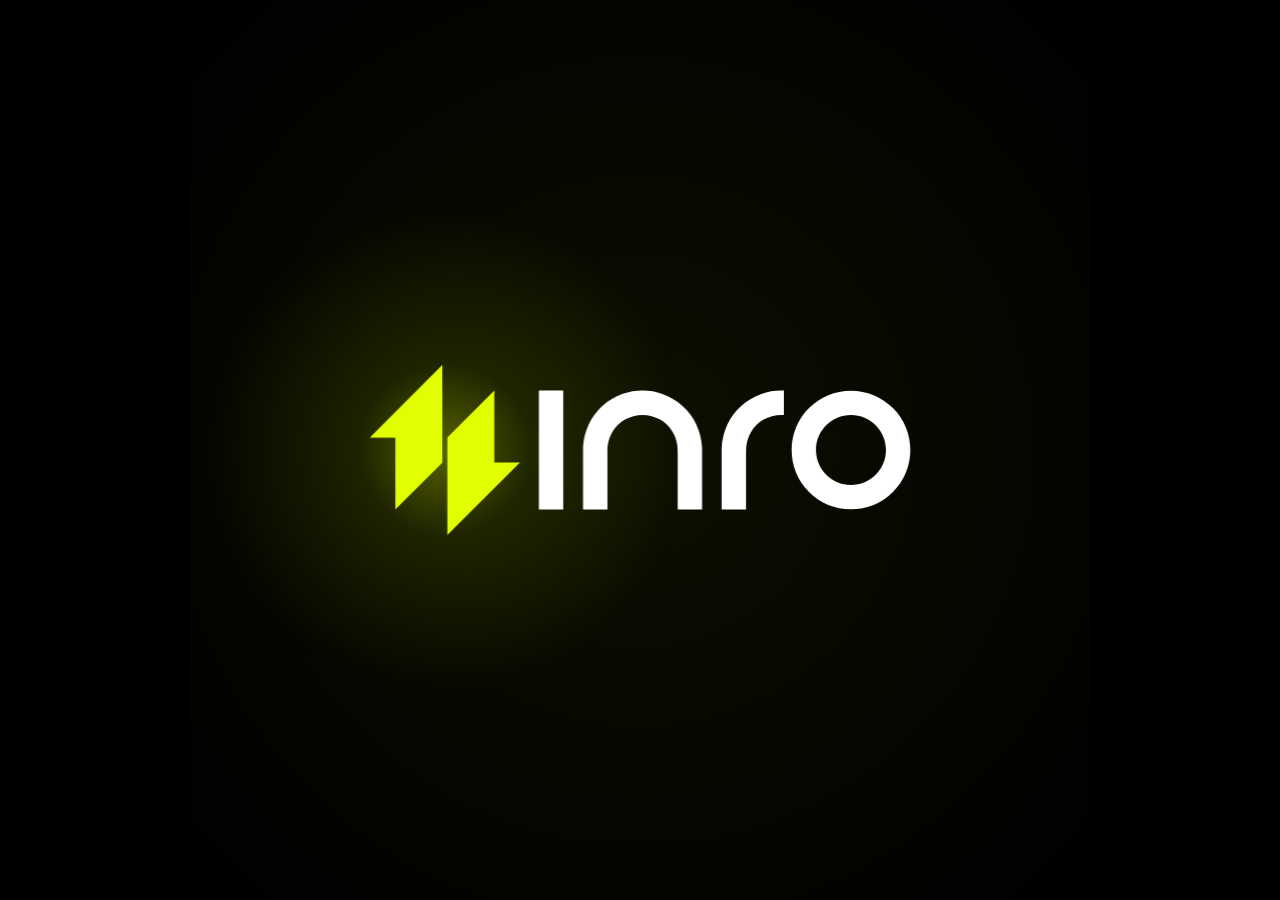
<file: logo animation.html>
<!doctype html>
<html lang="en">

<head>
  <meta charset="utf-8">
  <meta name="viewport" content="width=device-width, initial-scale=1">
  <title>Logo Animation</title>
  <style>
    html,
    body {
      margin: 0;
      height: 100%;
      background: #000;
      overflow: hidden
    }

    body {
      display: flex;
      align-items: center;
      justify-content: center
    }

    svg {
      width: min(100vw, 100vh);
      height: min(100vw, 100vh);
      display: block;
      cursor: pointer
    }

    .fb {
      transform-box: fill-box;
      transform-origin: center
    }

    .mark {
      transform-box: view-box;
      transform-origin: 305px 540px
    }
  </style>
</head>

<body>
  <svg id="stage" xmlns="http://www.w3.org/2000/svg" viewBox="0 0 1080 1080" aria-label="Logo animation">
    <defs>
      <radialGradient id="bg" cx="50%" cy="50%" r="70%">
        <stop offset="0" stop-color="#0c1000" />
        <stop offset="1" stop-color="#000" />
      </radialGradient>
      <radialGradient id="glow" cx="50%" cy="50%" r="50%">
        <stop offset="0" stop-color="#e1ff01" stop-opacity=".85" />
        <stop offset=".35" stop-color="#e1ff01" stop-opacity=".25" />
        <stop offset="1" stop-color="#e1ff01" stop-opacity="0" />
      </radialGradient>
      <linearGradient id="sweep" x1="0" y1="0" x2="1" y2="0">
        <stop offset="0" stop-color="#fff" stop-opacity="0" />
        <stop offset=".5" stop-color="#fff" stop-opacity=".75" />
        <stop offset="1" stop-color="#fff" stop-opacity="0" />
      </linearGradient>
      <clipPath id="logoClip">
        <path
          d="M447.905 542.901 L447.908 543.052 L447.908 611.417 L418.65 611.417 L418.65 468.582 L447.908 468.582 L447.905 537.096 C447.861 538.032 447.839 539.007 447.839 539.998 C447.839 540.992 447.861 541.966 447.905 542.901" />
        <path
          d="M614.506 536.728 L614.506 611.417 L585.248 611.417 L585.248 543.27 L585.153 543.27 L585.153 539.999 C585.153 532.585 583.201 525.297 579.511 518.922 C575.827 512.558 570.518 507.243 564.161 503.545 C557.788 499.841 550.5 497.876 543.083 497.866 L543.019 497.866 C535.633 497.866 528.366 499.804 522.006 503.47 C515.589 507.169 510.237 512.514 506.529 518.922 C503.148 524.761 501.211 531.42 500.924 538.175 C500.897 538.779 500.885 539.391 500.885 539.999 C500.885 540.606 500.897 541.218 500.924 541.819 L500.927 541.96 L500.927 611.417 L471.671 611.417 L471.673 536.802 C471.983 529.741 473.328 522.807 475.667 516.194 C478.779 507.386 483.532 499.377 489.792 492.385 C491.574 490.394 493.486 488.482 495.479 486.705 C502.473 480.46 510.485 475.722 519.285 472.621 C526.898 469.94 534.882 468.582 543.019 468.582 L543.087 468.582 C551.257 468.59 559.266 469.967 566.897 472.674 C575.705 475.797 583.716 480.561 590.704 486.834 C592.642 488.573 594.508 490.441 596.247 492.388 C602.507 499.378 607.259 507.386 610.37 516.194 C612.707 522.801 614.046 529.694 614.363 536.728 Z" />
        <path
          d="M712.627 468.582 L712.627 497.866 L709.356 497.866 C701.943 497.867 694.655 499.818 688.28 503.51 C681.899 507.206 676.571 512.537 672.873 518.923 C669.182 525.297 667.23 532.585 667.23 539.998 L667.23 543.27 L667.197 543.27 L667.197 611.417 L637.94 611.417 L637.94 536.728 L638.02 536.728 C638.337 529.694 639.676 522.801 642.013 516.194 C645.124 507.387 649.876 499.378 656.137 492.385 C657.889 490.424 659.778 488.537 661.744 486.777 C668.736 480.516 676.746 475.764 685.552 472.65 C693.176 469.953 701.185 468.583 709.356 468.582 Z" />
        <path
          d="M793.109 581.978 C769.964 581.978 751.131 563.146 751.131 539.999 C751.131 516.854 769.964 498.022 793.109 498.022 C816.255 498.022 835.088 516.854 835.088 539.999 C835.088 563.146 816.255 581.978 793.109 581.978 M843.469 489.639 C830.019 476.19 812.134 468.781 793.109 468.781 C774.086 468.781 756.201 476.19 742.75 489.639 C729.3 503.091 721.892 520.976 721.892 539.999 C721.892 559.023 729.3 576.908 742.75 590.359 C756.201 603.81 774.086 611.218 793.109 611.218 C812.134 611.218 830.019 603.81 843.469 590.359 C856.919 576.908 864.327 559.023 864.327 539.999 C864.327 520.976 856.919 503.091 843.469 489.639"
          fill-rule="evenodd" />
        <path d="M395.942 554.883 L308.8 642.025 L308.8 524.949 L365.176 468.573 L365.176 554.883 Z" />
        <path d="M215.673 525.115 L302.813 437.975 L302.813 555.05 L246.439 611.426 L246.439 525.115 Z" />
      </clipPath>
    </defs>

    <rect width="1080" height="1080" fill="url(#bg)" />

    <!-- energy glow behind the mark -->
    <circle id="glowC" class="fb" cx="305" cy="540" r="300" fill="url(#glow)" opacity="0" />

    <!-- shockwave rings -->
    <circle id="ring1" class="fb" cx="305" cy="540" r="90" fill="none" stroke="#e1ff01" stroke-width="3" opacity="0" />
    <circle id="ring2" class="fb" cx="793" cy="540" r="72" fill="none" stroke="#e1ff01" stroke-width="3" opacity="0" />
    <circle id="ring3" class="fb" cx="793" cy="540" r="72" fill="none" stroke="#e1ff01" stroke-width="1.5"
      opacity="0" />

    <!-- letters -->
    <g id="letters" fill="#fff">
      <path class="fb L"
        d="M447.905 542.901 L447.908 543.052 L447.908 611.417 L418.65 611.417 L418.65 468.582 L447.908 468.582 L447.905 537.096 C447.861 538.032 447.839 539.007 447.839 539.998 C447.839 540.992 447.861 541.966 447.905 542.901" />
      <path class="fb L"
        d="M614.506 536.728 L614.506 611.417 L585.248 611.417 L585.248 543.27 L585.153 543.27 L585.153 539.999 C585.153 532.585 583.201 525.297 579.511 518.922 C575.827 512.558 570.518 507.243 564.161 503.545 C557.788 499.841 550.5 497.876 543.083 497.866 L543.019 497.866 C535.633 497.866 528.366 499.804 522.006 503.47 C515.589 507.169 510.237 512.514 506.529 518.922 C503.148 524.761 501.211 531.42 500.924 538.175 C500.897 538.779 500.885 539.391 500.885 539.999 C500.885 540.606 500.897 541.218 500.924 541.819 L500.927 541.96 L500.927 611.417 L471.671 611.417 L471.673 536.802 C471.983 529.741 473.328 522.807 475.667 516.194 C478.779 507.386 483.532 499.377 489.792 492.385 C491.574 490.394 493.486 488.482 495.479 486.705 C502.473 480.46 510.485 475.722 519.285 472.621 C526.898 469.94 534.882 468.582 543.019 468.582 L543.087 468.582 C551.257 468.59 559.266 469.967 566.897 472.674 C575.705 475.797 583.716 480.561 590.704 486.834 C592.642 488.573 594.508 490.441 596.247 492.388 C602.507 499.378 607.259 507.386 610.37 516.194 C612.707 522.801 614.046 529.694 614.363 536.728 Z" />
      <path class="fb L"
        d="M712.627 468.582 L712.627 497.866 L709.356 497.866 C701.943 497.867 694.655 499.818 688.28 503.51 C681.899 507.206 676.571 512.537 672.873 518.923 C669.182 525.297 667.23 532.585 667.23 539.998 L667.23 543.27 L667.197 543.27 L667.197 611.417 L637.94 611.417 L637.94 536.728 L638.02 536.728 C638.337 529.694 639.676 522.801 642.013 516.194 C645.124 507.387 649.876 499.378 656.137 492.385 C657.889 490.424 659.778 488.537 661.744 486.777 C668.736 480.516 676.746 475.764 685.552 472.65 C693.176 469.953 701.185 468.583 709.356 468.582 Z" />
      <path class="fb L" fill-rule="evenodd"
        d="M793.109 581.978 C769.964 581.978 751.131 563.146 751.131 539.999 C751.131 516.854 769.964 498.022 793.109 498.022 C816.255 498.022 835.088 516.854 835.088 539.999 C835.088 563.146 816.255 581.978 793.109 581.978 M843.469 489.639 C830.019 476.19 812.134 468.781 793.109 468.781 C774.086 468.781 756.201 476.19 742.75 489.639 C729.3 503.091 721.892 520.976 721.892 539.999 C721.892 559.023 729.3 576.908 742.75 590.359 C756.201 603.81 774.086 611.218 793.109 611.218 C812.134 611.218 830.019 603.81 843.469 590.359 C856.919 576.908 864.327 559.023 864.327 539.999 C864.327 520.976 856.919 503.091 843.469 489.639" />
    </g>

    <!-- icon mark -->
    <g id="mark" class="mark" fill="#e1ff01">
      <path id="pieceB" d="M395.942 554.883 L308.8 642.025 L308.8 524.949 L365.176 468.573 L365.176 554.883 Z" />
      <path id="pieceA" d="M215.673 525.115 L302.813 437.975 L302.813 555.05 L246.439 611.426 L246.439 525.115 Z" />
    </g>

    <!-- light sweep clipped to the logo -->
    <g clip-path="url(#logoClip)">
      <rect id="sweepR" x="-260" y="380" width="220" height="320" fill="url(#sweep)" opacity="0"
        transform="skewX(-20)" />
    </g>

    <g id="sparks"></g>
  </svg>

  <script>
    (function () {
      var NS = 'http://www.w3.org/2000/svg';
      var $ = function (id) { return document.getElementById(id) };
      var sparks = $('sparks');
      var OUT = 'cubic-bezier(.16,1,.3,1)';

      function an(el, kf, delay, dur, ease) {
        return el.animate(kf, { delay: delay, duration: dur, easing: ease || 'linear', fill: 'both' });
      }

      function play() {
        document.getAnimations().forEach(function (a) { a.cancel() });
        sparks.innerHTML = '';

        /* 0.3s - 1.15s : two pieces slide in along the 45deg rails and lock together */
        an($('pieceA'), [
          { transform: 'translate(-260px,260px)', opacity: 0 },
          { opacity: 1, offset: .35 },
          { transform: 'translate(0,0)', opacity: 1 }
        ], 300, 850, 'cubic-bezier(.65,0,.15,1)');
        an($('pieceB'), [
          { transform: 'translate(260px,-260px)', opacity: 0 },
          { opacity: 1, offset: .35 },
          { transform: 'translate(0,0)', opacity: 1 }
        ], 300, 850, 'cubic-bezier(.65,0,.15,1)');

        /* 1.15s : impact - mark punch */
        an($('mark'), [
          { transform: 'scale(1)' },
          { transform: 'scale(1.09)', offset: .3 },
          { transform: 'scale(1)' }
        ], 1150, 600, OUT);

        /* flash + settle glow, then slow breathing */
        an($('glowC'), [
          { opacity: 0, transform: 'scale(.4)' },
          { opacity: 1, transform: 'scale(1.15)', offset: .12 },
          { opacity: .38, transform: 'scale(1)', offset: .5 },
          { opacity: .55, transform: 'scale(1.04)', offset: .75 },
          { opacity: .42, transform: 'scale(1)' }
        ], 1150, 3850, 'ease-out');

        /* shockwave from the mark */
        an($('ring1'), [
          { opacity: .9, transform: 'scale(.3)', strokeWidth: '4px' },
          { opacity: 0, transform: 'scale(3.2)', strokeWidth: '1px' }
        ], 1150, 1000, OUT);

        /* sparks */
        for (var i = 0; i < 16; i++) {
          var c = document.createElementNS(NS, 'circle');
          var r = 2 + ((i * 37) % 4);
          c.setAttribute('cx', 305); c.setAttribute('cy', 540); c.setAttribute('r', r);
          c.setAttribute('fill', '#e1ff01');
          c.setAttribute('class', 'fb');
          sparks.appendChild(c);
          var ang = (i / 16) * Math.PI * 2 + ((i * 53) % 10) * 0.03;
          var dist = 140 + ((i * 71) % 120);
          an(c, [
            { transform: 'translate(0,0) scale(1)', opacity: 1 },
            { transform: 'translate(' + Math.cos(ang) * dist + 'px,' + Math.sin(ang) * dist + 'px) scale(0)', opacity: 0 }
          ], 1150 + (i % 4) * 40, 700 + ((i * 29) % 300), OUT);
        }

        /* 1.45s - : letters follow, left to right */
        var L = document.querySelectorAll('.L');
        for (var k = 0; k < L.length; k++) {
          an(L[k], [
            { opacity: 0, transform: 'translateX(-46px)' },
            { opacity: 1, transform: 'translateX(0)' }
          ], 1450 + k * 130, 750, OUT);
        }

        /* 2.1s : the "o" fires an energy ripple */
        an($('ring2'), [
          { opacity: .9, transform: 'scale(.9)', strokeWidth: '4px' },
          { opacity: 0, transform: 'scale(2.3)', strokeWidth: '1px' }
        ], 2100, 1000, OUT);
        an($('ring3'), [
          { opacity: .7, transform: 'scale(.9)' },
          { opacity: 0, transform: 'scale(3)' }
        ], 2300, 1100, OUT);

        /* 3.0s : light sweep across the whole logo */
        an($('sweepR'), [
          { opacity: 0, transform: 'skewX(-20deg) translateX(0px)' },
          { opacity: 1, offset: .1 },
          { opacity: 1, offset: .9 },
          { opacity: 0, transform: 'skewX(-20deg) translateX(1350px)' }
        ], 3000, 1100, 'cubic-bezier(.5,0,.3,1)');
      }

      $('stage').addEventListener('click', play);
      document.addEventListener('keydown', function (e) { if (e.key === 'r' || e.key === 'R' || e.key === ' ') play() });
      play();
    })();
  </script>
</body>

</html>
</file>
